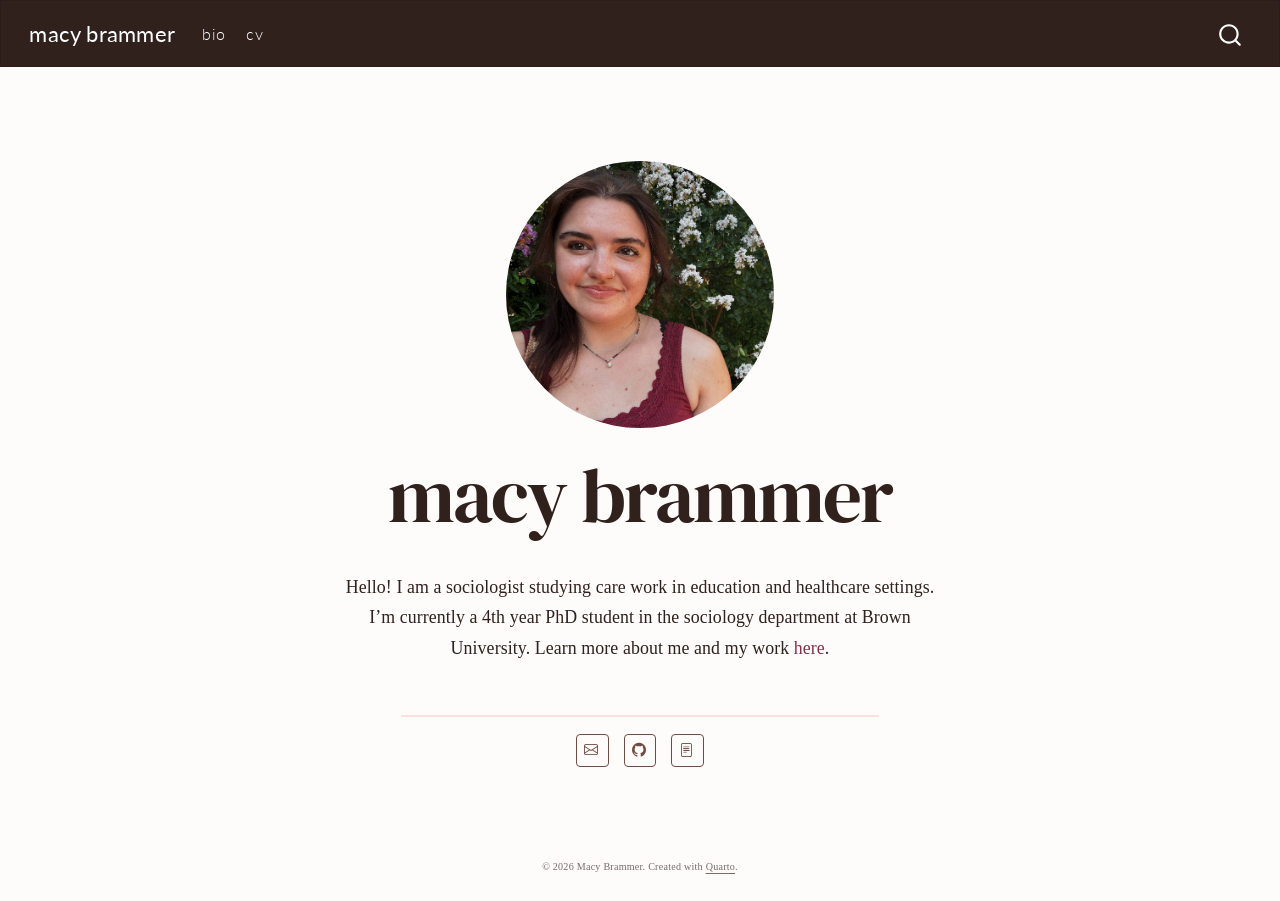
<file: index.html>
<!DOCTYPE html>
<html xmlns="http://www.w3.org/1999/xhtml" lang="en" xml:lang="en"><head>

<meta charset="utf-8">
<meta name="generator" content="quarto-1.10.18">

<meta name="viewport" content="width=device-width, initial-scale=1.0, user-scalable=yes">


<title>macy brammer</title>
<style>
/* Default styles provided by pandoc.
** See https://pandoc.org/MANUAL.html#variables-for-html for config info.
*/
span.smallcaps{font-variant: small-caps;}
div.columns{display: flex; gap: 1.5em;}
div.column{flex: auto;}
@media screen {
div.columns{gap: min(4vw, 1.5em);}
div.column{overflow-x: auto;}
}
div.hanging-indent{margin-left: 1.5em; text-indent: -1.5em;}
ul.task-list{list-style: none;}
ul.task-list li input[type="checkbox"] {
  width: 0.8em;
  margin: 0 0.8em 0.2em -1em; /* quarto-specific, see https://github.com/quarto-dev/quarto-cli/issues/4556 */ 
  vertical-align: middle;
}
</style>


<script src="site_libs/quarto-nav/quarto-nav.js"></script>
<script src="site_libs/quarto-nav/headroom.min.js"></script>
<script src="site_libs/clipboard/clipboard.min.js"></script>
<script src="site_libs/quarto-search/autocomplete.umd.js"></script>
<script src="site_libs/quarto-search/fuse.min.js"></script>
<script src="site_libs/quarto-search/quarto-search.js"></script>
<meta name="quarto:offset" content="./">
<link href="./favicon.png" rel="icon" type="image/png">
<script src="site_libs/quarto-html/quarto.js" type="module"></script>
<script src="site_libs/quarto-html/tabsets/tabsets.js" type="module"></script>
<script src="site_libs/quarto-html/popper.min.js"></script>
<script src="site_libs/quarto-html/tippy.umd.min.js"></script>
<link href="site_libs/quarto-html/tippy.css" rel="stylesheet">
<link href="site_libs/quarto-html/quarto-syntax-highlighting-64a204ab8560d761af7679ceaba22944.css" rel="stylesheet" id="quarto-text-highlighting-styles">
<script src="site_libs/bootstrap/bootstrap.min.js"></script>
<link href="site_libs/bootstrap/bootstrap-icons.css" rel="stylesheet">
<link href="site_libs/bootstrap/bootstrap-67c8a70a88e616a571a71c9771761656.min.css" rel="stylesheet" append-hash="true" id="quarto-bootstrap" data-mode="light">
<script id="quarto-search-options" type="application/json">{
  "location": "navbar",
  "copy-button": false,
  "collapse-after": 3,
  "panel-placement": "end",
  "type": "overlay",
  "limit": 50,
  "keyboard-shortcut": [
    "f",
    "/",
    "s"
  ],
  "show-item-context": false,
  "language": {
    "search-no-results-text": "No results",
    "search-matching-documents-text": "matching documents",
    "search-copy-link-title": "Copy link to search",
    "search-hide-matches-text": "Hide additional matches",
    "search-more-match-text": "more match in this document",
    "search-more-matches-text": "more matches in this document",
    "search-clear-button-title": "Clear",
    "search-text-placeholder": "",
    "search-detached-cancel-button-title": "Cancel",
    "search-submit-button-title": "Submit",
    "search-label": "Search"
  }
}</script>


<link rel="stylesheet" href="styles.css">
</head>

<body class="nav-fixed fullcontent quarto-light">

<div id="quarto-search-results"></div>
  <header id="quarto-header" class="headroom fixed-top">
    <nav class="navbar navbar-expand-lg " data-bs-theme="dark">
      <div class="navbar-container container-fluid">
      <div class="navbar-brand-container mx-auto">
    <a class="navbar-brand" href="./index.html">
    <span class="navbar-title">macy brammer</span>
    </a>
  </div>
            <div id="quarto-search" class="" title="Search"></div>
          <button class="navbar-toggler" type="button" data-bs-toggle="collapse" data-bs-target="#navbarCollapse" aria-controls="navbarCollapse" role="menu" aria-expanded="false" aria-label="Toggle navigation" onclick="if (window.quartoToggleHeadroom) { window.quartoToggleHeadroom(); }">
  <span class="navbar-toggler-icon"></span>
</button>
          <div class="collapse navbar-collapse" id="navbarCollapse">
            <ul class="navbar-nav navbar-nav-scroll me-auto">
  <li class="nav-item">
    <a class="nav-link" href="./about.html"> 
<span class="menu-text">bio</span></a>
  </li>  
  <li class="nav-item">
    <a class="nav-link" href="./cv.html"> 
<span class="menu-text">cv</span></a>
  </li>  
</ul>
          </div> <!-- /navcollapse -->
            <div class="quarto-navbar-tools">
</div>
      </div> <!-- /container-fluid -->
    </nav>
</header>
<!-- content -->
<div id="quarto-content" class="quarto-container page-columns page-rows-contents page-layout-article page-navbar">
<!-- sidebar -->
<!-- margin-sidebar -->
    
<!-- main -->
<div class="quarto-about-jolla">
  <img src="profile.JPG" class="about-image
  round " style="height: 15em; width: 15em;">
 <header id="title-block-header" class="quarto-title-block default">
<div class="quarto-title">
<h1 class="title">macy brammer</h1>
</div>
<div class="quarto-title-meta">
  </div>
</header><main class="content" id="quarto-document-content">
<div class="home-intro">
<p>Hello! I am a sociologist studying care work in education and healthcare settings. I’m currently a 4th year PhD student in the sociology department at Brown University. Learn more about me and my work <a href="./about.html" class="no-underline">here</a>.</p>


</div>
</main> 
  <hr class="about-sep">
   <div class="about-links">
  <a href="mailto:macy_brammer@brown.edu" class="about-link" rel="" target="">
    <i class="bi bi-envelope"></i>
     <span class="about-link-text"></span>
  </a>
  <a href="https://github.com/macybrammer" class="about-link" rel="" target="">
    <i class="bi bi-github"></i>
     <span class="about-link-text"></span>
  </a>
  <a href="/files/brammer_cv.pdf" class="about-link" rel="" target="">
    <i class="bi bi-file-text"></i>
     <span class="about-link-text"></span>
  </a>
</div>
</div>
 <!-- /main -->
<script id="quarto-html-after-body" type="application/javascript">
  window.document.addEventListener("DOMContentLoaded", function (event) {
    const isCodeAnnotation = (el) => {
      for (const clz of el.classList) {
        if (clz.startsWith('code-annotation-')) {                     
          return true;
        }
      }
      return false;
    }
    const onCopySuccess = function(e) {
      // button target
      const button = e.trigger;
      // don't keep focus
      button.blur();
      // flash "checked"
      button.classList.add('code-copy-button-checked');
      var currentTitle = button.getAttribute("title");
      button.setAttribute("title", "Copied!");
      let tooltip;
      if (window.bootstrap) {
        button.setAttribute("data-bs-toggle", "tooltip");
        button.setAttribute("data-bs-placement", "left");
        button.setAttribute("data-bs-title", "Copied!");
        tooltip = new bootstrap.Tooltip(button, 
          { trigger: "manual", 
            customClass: "code-copy-button-tooltip",
            offset: [0, -8]});
        tooltip.show();    
      }
      setTimeout(function() {
        if (tooltip) {
          tooltip.hide();
          button.removeAttribute("data-bs-title");
          button.removeAttribute("data-bs-toggle");
          button.removeAttribute("data-bs-placement");
        }
        button.setAttribute("title", currentTitle);
        button.classList.remove('code-copy-button-checked');
      }, 1000);
      // clear code selection
      e.clearSelection();
    }
    const getTextToCopy = function(trigger) {
      const outerScaffold = trigger.parentElement.cloneNode(true);
      const codeEl = outerScaffold.querySelector('code');
      for (const childEl of codeEl.children) {
        if (isCodeAnnotation(childEl)) {
          childEl.remove();
        }
      }
      return codeEl.innerText;
    }
    const clipboard = new window.ClipboardJS('.code-copy-button:not([data-in-quarto-modal])', {
      text: getTextToCopy
    });
    clipboard.on('success', onCopySuccess);
    if (window.document.getElementById('quarto-embedded-source-code-modal')) {
      const clipboardModal = new window.ClipboardJS('.code-copy-button[data-in-quarto-modal]', {
        text: getTextToCopy,
        container: window.document.getElementById('quarto-embedded-source-code-modal')
      });
      clipboardModal.on('success', onCopySuccess);
    }
      var localhostRegex = new RegExp(/^(?:http|https):\/\/localhost\:?[0-9]*\//);
      var mailtoRegex = new RegExp(/^mailto:/);
        var filterRegex = new RegExp("https:\/\/macybrammer\.github\.io\/");
      var isInternal = (href) => {
          return filterRegex.test(href) || localhostRegex.test(href) || mailtoRegex.test(href);
      }
      // Inspect non-navigation links and adorn them if external
     var links = window.document.querySelectorAll('a[href]:not(.nav-link):not(.navbar-brand):not(.toc-action):not(.sidebar-link):not(.sidebar-item-toggle):not(.pagination-link):not(.no-external):not([aria-hidden]):not(.dropdown-item):not(.quarto-navigation-tool):not(.about-link)');
      for (var i=0; i<links.length; i++) {
        const link = links[i];
        if (!isInternal(link.href)) {
          // undo the damage that might have been done by quarto-nav.js in the case of
          // links that we want to consider external
          if (link.dataset.originalHref !== undefined) {
            link.href = link.dataset.originalHref;
          }
        }
      }
    function tippyHover(el, contentFn, onTriggerFn, onUntriggerFn) {
      const config = {
        allowHTML: true,
        maxWidth: 500,
        delay: 100,
        arrow: false,
        appendTo: function(el) {
            return el.parentElement;
        },
        interactive: true,
        interactiveBorder: 10,
        theme: 'quarto',
        placement: 'bottom-start',
      };
      if (contentFn) {
        config.content = contentFn;
      }
      if (onTriggerFn) {
        config.onTrigger = onTriggerFn;
      }
      if (onUntriggerFn) {
        config.onUntrigger = onUntriggerFn;
      }
      window.tippy(el, config); 
    }
    const noterefs = window.document.querySelectorAll('a[role="doc-noteref"]');
    for (var i=0; i<noterefs.length; i++) {
      const ref = noterefs[i];
      tippyHover(ref, function() {
        // use id or data attribute instead here
        let href = ref.getAttribute('data-footnote-href') || ref.getAttribute('href');
        try { href = new URL(href).hash; } catch {}
        const id = href.replace(/^#\/?/, "");
        const note = window.document.getElementById(id);
        if (note) {
          return note.innerHTML;
        } else {
          return "";
        }
      });
    }
    const xrefs = window.document.querySelectorAll('a.quarto-xref');
    const processXRef = (id, note) => {
      // Strip column container classes
      const stripColumnClz = (el) => {
        el.classList.remove("page-full", "page-columns");
        if (el.children) {
          for (const child of el.children) {
            stripColumnClz(child);
          }
        }
      }
      stripColumnClz(note)
      if (id === null || id.startsWith('sec-')) {
        // Special case sections, only their first couple elements
        const container = document.createElement("div");
        if (note.children && note.children.length > 2) {
          container.appendChild(note.children[0].cloneNode(true));
          for (let i = 1; i < note.children.length; i++) {
            const child = note.children[i];
            if (child.tagName === "P" && child.innerText === "") {
              continue;
            } else {
              container.appendChild(child.cloneNode(true));
              break;
            }
          }
          if (window.Quarto?.typesetMath) {
            window.Quarto.typesetMath(container);
          }
          return container.innerHTML
        } else {
          if (window.Quarto?.typesetMath) {
            window.Quarto.typesetMath(note);
          }
          return note.innerHTML;
        }
      } else {
        // Remove any anchor links if they are present
        const anchorLink = note.querySelector('a.anchorjs-link');
        if (anchorLink) {
          anchorLink.remove();
        }
        if (window.Quarto?.typesetMath) {
          window.Quarto.typesetMath(note);
        }
        if (note.classList.contains("callout")) {
          return note.outerHTML;
        } else {
          return note.innerHTML;
        }
      }
    }
    for (var i=0; i<xrefs.length; i++) {
      const xref = xrefs[i];
      tippyHover(xref, undefined, function(instance) {
        instance.disable();
        let url = xref.getAttribute('href');
        let hash = undefined; 
        if (url.startsWith('#')) {
          hash = url;
        } else {
          try { hash = new URL(url).hash; } catch {}
        }
        if (hash) {
          const id = hash.replace(/^#\/?/, "");
          const note = window.document.getElementById(id);
          if (note !== null) {
            try {
              const html = processXRef(id, note.cloneNode(true));
              instance.setContent(html);
            } finally {
              instance.enable();
              instance.show();
            }
          } else {
            // See if we can fetch this
            fetch(url.split('#')[0])
            .then(res => res.text())
            .then(html => {
              const parser = new DOMParser();
              const htmlDoc = parser.parseFromString(html, "text/html");
              const note = htmlDoc.getElementById(id);
              if (note !== null) {
                const html = processXRef(id, note);
                instance.setContent(html);
              } 
            }).finally(() => {
              instance.enable();
              instance.show();
            });
          }
        } else {
          // See if we can fetch a full url (with no hash to target)
          // This is a special case and we should probably do some content thinning / targeting
          fetch(url)
          .then(res => res.text())
          .then(html => {
            const parser = new DOMParser();
            const htmlDoc = parser.parseFromString(html, "text/html");
            const note = htmlDoc.querySelector('main.content');
            if (note !== null) {
              // This should only happen for chapter cross references
              // (since there is no id in the URL)
              // remove the first header
              if (note.children.length > 0 && note.children[0].tagName === "HEADER") {
                note.children[0].remove();
              }
              const html = processXRef(null, note);
              instance.setContent(html);
            } 
          }).finally(() => {
            instance.enable();
            instance.show();
          });
        }
      }, function(instance) {
      });
    }
        let selectedAnnoteEl;
        const selectorForAnnotation = ( cell, annotation) => {
          let cellAttr = 'data-code-cell="' + cell + '"';
          let lineAttr = 'data-code-annotation="' +  annotation + '"';
          const selector = 'span[' + cellAttr + '][' + lineAttr + ']';
          return selector;
        }
        const selectCodeLines = (annoteEl) => {
          const doc = window.document;
          const targetCell = annoteEl.getAttribute("data-target-cell");
          const targetAnnotation = annoteEl.getAttribute("data-target-annotation");
          const annoteSpan = window.document.querySelector(selectorForAnnotation(targetCell, targetAnnotation));
          const lines = annoteSpan.getAttribute("data-code-lines").split(",");
          const lineIds = lines.map((line) => {
            return targetCell + "-" + line;
          })
          let top = null;
          let height = null;
          let parent = null;
          if (lineIds.length > 0) {
              //compute the position of the single el (top and bottom and make a div)
              const el = window.document.getElementById(lineIds[0]);
              top = el.offsetTop;
              height = el.offsetHeight;
              parent = el.parentElement.parentElement;
            if (lineIds.length > 1) {
              const lastEl = window.document.getElementById(lineIds[lineIds.length - 1]);
              const bottom = lastEl.offsetTop + lastEl.offsetHeight;
              height = bottom - top;
            }
            if (top !== null && height !== null && parent !== null) {
              // cook up a div (if necessary) and position it 
              let div = window.document.getElementById("code-annotation-line-highlight");
              if (div === null) {
                div = window.document.createElement("div");
                div.setAttribute("id", "code-annotation-line-highlight");
                div.style.position = 'absolute';
                parent.appendChild(div);
              }
              div.style.top = top - 2 + "px";
              div.style.height = height + 4 + "px";
              div.style.left = 0;
              let gutterDiv = window.document.getElementById("code-annotation-line-highlight-gutter");
              if (gutterDiv === null) {
                gutterDiv = window.document.createElement("div");
                gutterDiv.setAttribute("id", "code-annotation-line-highlight-gutter");
                gutterDiv.style.position = 'absolute';
                const codeCell = window.document.getElementById(targetCell);
                const gutter = codeCell.querySelector('.code-annotation-gutter');
                gutter.appendChild(gutterDiv);
              }
              gutterDiv.style.top = top - 2 + "px";
              gutterDiv.style.height = height + 4 + "px";
            }
            selectedAnnoteEl = annoteEl;
          }
        };
        const unselectCodeLines = () => {
          const elementsIds = ["code-annotation-line-highlight", "code-annotation-line-highlight-gutter"];
          elementsIds.forEach((elId) => {
            const div = window.document.getElementById(elId);
            if (div) {
              div.remove();
            }
          });
          selectedAnnoteEl = undefined;
        };
          // Handle positioning of the toggle
      window.addEventListener(
        "resize",
        throttle(() => {
          elRect = undefined;
          if (selectedAnnoteEl) {
            selectCodeLines(selectedAnnoteEl);
          }
        }, 10)
      );
      function throttle(fn, ms) {
      let throttle = false;
      let timer;
        return (...args) => {
          if(!throttle) { // first call gets through
              fn.apply(this, args);
              throttle = true;
          } else { // all the others get throttled
              if(timer) clearTimeout(timer); // cancel #2
              timer = setTimeout(() => {
                fn.apply(this, args);
                timer = throttle = false;
              }, ms);
          }
        };
      }
        // Attach click handler to the DT
        const annoteDls = window.document.querySelectorAll('dt[data-target-cell]');
        for (const annoteDlNode of annoteDls) {
          annoteDlNode.addEventListener('click', (event) => {
            const clickedEl = event.target;
            if (clickedEl !== selectedAnnoteEl) {
              unselectCodeLines();
              const activeEl = window.document.querySelector('dt[data-target-cell].code-annotation-active');
              if (activeEl) {
                activeEl.classList.remove('code-annotation-active');
              }
              selectCodeLines(clickedEl);
              clickedEl.classList.add('code-annotation-active');
            } else {
              // Unselect the line
              unselectCodeLines();
              clickedEl.classList.remove('code-annotation-active');
            }
          });
        }
    const findCites = (el) => {
      const parentEl = el.parentElement;
      if (parentEl) {
        const cites = parentEl.dataset.cites;
        if (cites) {
          return {
            el,
            cites: cites.split(' ')
          };
        } else {
          return findCites(el.parentElement)
        }
      } else {
        return undefined;
      }
    };
    var bibliorefs = window.document.querySelectorAll('a[role="doc-biblioref"]');
    for (var i=0; i<bibliorefs.length; i++) {
      const ref = bibliorefs[i];
      const citeInfo = findCites(ref);
      if (citeInfo) {
        tippyHover(citeInfo.el, function() {
          var popup = window.document.createElement('div');
          citeInfo.cites.forEach(function(cite) {
            var citeDiv = window.document.createElement('div');
            citeDiv.classList.add('hanging-indent');
            citeDiv.classList.add('csl-entry');
            var biblioDiv = window.document.getElementById('ref-' + cite);
            if (biblioDiv) {
              citeDiv.innerHTML = biblioDiv.innerHTML;
            }
            popup.appendChild(citeDiv);
          });
          return popup.innerHTML;
        });
      }
    }
  });
  </script>
</div> <!-- /content -->
<footer class="footer">
  <div class="nav-footer">
    <div class="nav-footer-left">
      &nbsp;
    </div>   
    <div class="nav-footer-center">
<p>© 2026 Macy Brammer. Created with <a href="https://quarto.org/">Quarto</a>.</p>
</div>
    <div class="nav-footer-right">
      &nbsp;
    </div>
  </div>
</footer>




</body></html>
</file>
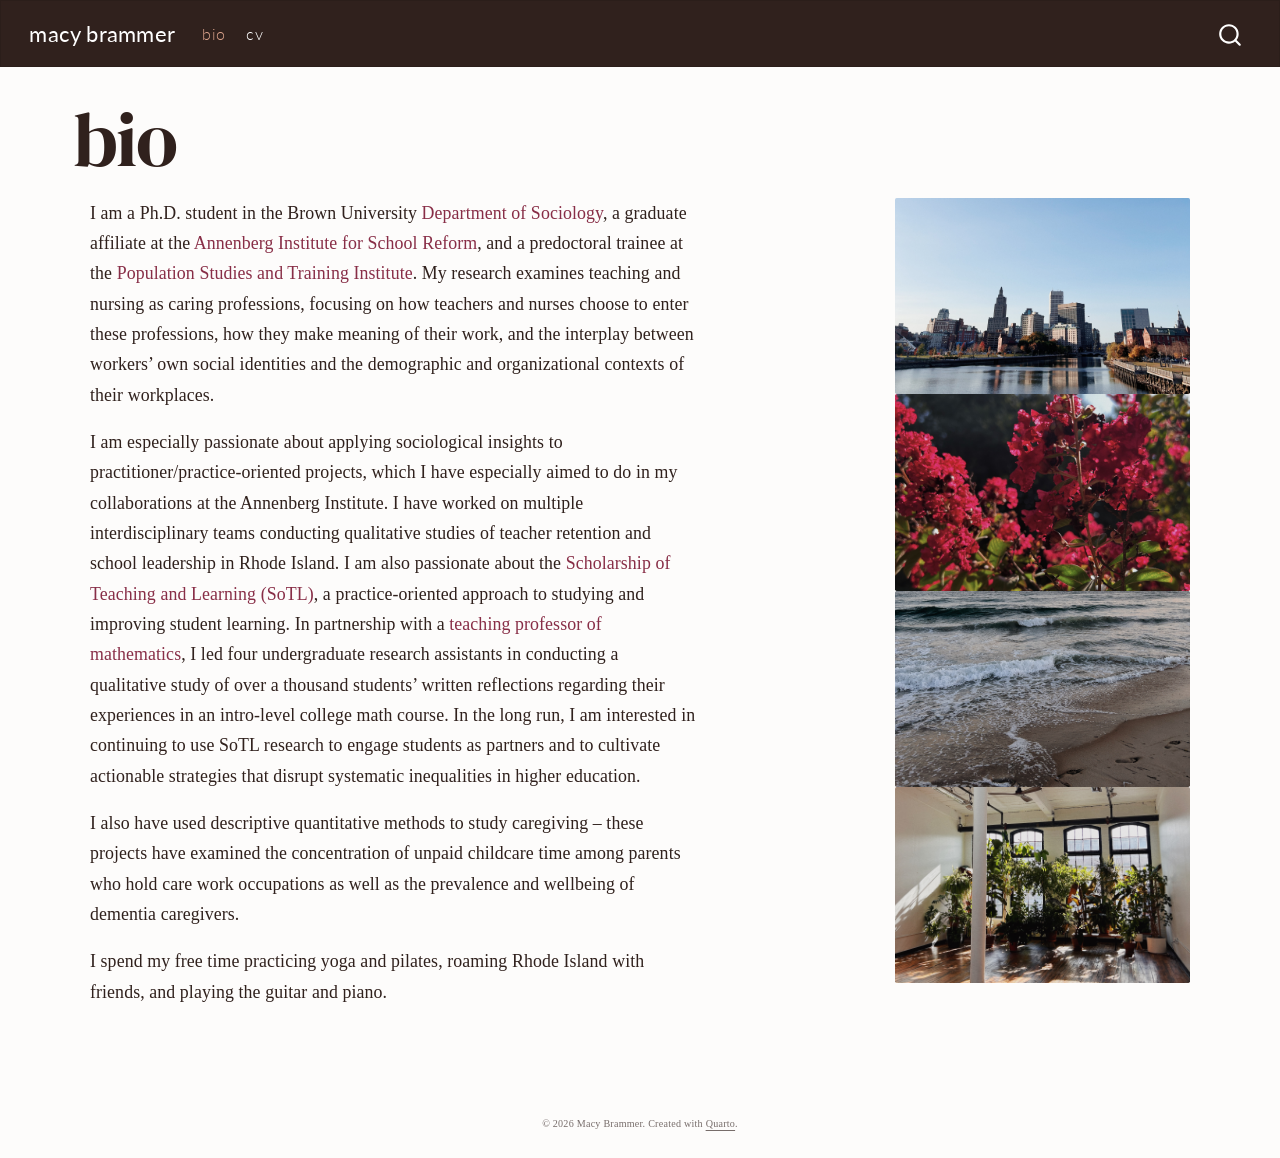
<file: about.html>
<!DOCTYPE html>
<html xmlns="http://www.w3.org/1999/xhtml" lang="en" xml:lang="en"><head>

<meta charset="utf-8">
<meta name="generator" content="quarto-1.10.18">

<meta name="viewport" content="width=device-width, initial-scale=1.0, user-scalable=yes">


<title>bio – macy brammer</title>
<style>
/* Default styles provided by pandoc.
** See https://pandoc.org/MANUAL.html#variables-for-html for config info.
*/
span.smallcaps{font-variant: small-caps;}
div.columns{display: flex; gap: 1.5em;}
div.column{flex: auto;}
@media screen {
div.columns{gap: min(4vw, 1.5em);}
div.column{overflow-x: auto;}
}
div.hanging-indent{margin-left: 1.5em; text-indent: -1.5em;}
ul.task-list{list-style: none;}
ul.task-list li input[type="checkbox"] {
  width: 0.8em;
  margin: 0 0.8em 0.2em -1em; /* quarto-specific, see https://github.com/quarto-dev/quarto-cli/issues/4556 */ 
  vertical-align: middle;
}
</style>


<script src="site_libs/quarto-nav/quarto-nav.js"></script>
<script src="site_libs/quarto-nav/headroom.min.js"></script>
<script src="site_libs/clipboard/clipboard.min.js"></script>
<script src="site_libs/quarto-search/autocomplete.umd.js"></script>
<script src="site_libs/quarto-search/fuse.min.js"></script>
<script src="site_libs/quarto-search/quarto-search.js"></script>
<meta name="quarto:offset" content="./">
<link href="./favicon.png" rel="icon" type="image/png">
<script src="site_libs/quarto-html/quarto.js" type="module"></script>
<script src="site_libs/quarto-html/tabsets/tabsets.js" type="module"></script>
<script src="site_libs/quarto-html/popper.min.js"></script>
<script src="site_libs/quarto-html/tippy.umd.min.js"></script>
<script src="site_libs/quarto-html/anchor.min.js"></script>
<link href="site_libs/quarto-html/tippy.css" rel="stylesheet">
<link href="site_libs/quarto-html/quarto-syntax-highlighting-64a204ab8560d761af7679ceaba22944.css" rel="stylesheet" id="quarto-text-highlighting-styles">
<script src="site_libs/bootstrap/bootstrap.min.js"></script>
<link href="site_libs/bootstrap/bootstrap-icons.css" rel="stylesheet">
<link href="site_libs/bootstrap/bootstrap-67c8a70a88e616a571a71c9771761656.min.css" rel="stylesheet" append-hash="true" id="quarto-bootstrap" data-mode="light">
<script id="quarto-search-options" type="application/json">{
  "location": "navbar",
  "copy-button": false,
  "collapse-after": 3,
  "panel-placement": "end",
  "type": "overlay",
  "limit": 50,
  "keyboard-shortcut": [
    "f",
    "/",
    "s"
  ],
  "show-item-context": false,
  "language": {
    "search-no-results-text": "No results",
    "search-matching-documents-text": "matching documents",
    "search-copy-link-title": "Copy link to search",
    "search-hide-matches-text": "Hide additional matches",
    "search-more-match-text": "more match in this document",
    "search-more-matches-text": "more matches in this document",
    "search-clear-button-title": "Clear",
    "search-text-placeholder": "",
    "search-detached-cancel-button-title": "Cancel",
    "search-submit-button-title": "Submit",
    "search-label": "Search"
  }
}</script>


<link rel="stylesheet" href="styles.css">
</head>

<body class="nav-fixed quarto-light">

<div id="quarto-search-results"></div>
  <header id="quarto-header" class="headroom fixed-top">
    <nav class="navbar navbar-expand-lg " data-bs-theme="dark">
      <div class="navbar-container container-fluid">
      <div class="navbar-brand-container mx-auto">
    <a class="navbar-brand" href="./index.html">
    <span class="navbar-title">macy brammer</span>
    </a>
  </div>
            <div id="quarto-search" class="" title="Search"></div>
          <button class="navbar-toggler" type="button" data-bs-toggle="collapse" data-bs-target="#navbarCollapse" aria-controls="navbarCollapse" role="menu" aria-expanded="false" aria-label="Toggle navigation" onclick="if (window.quartoToggleHeadroom) { window.quartoToggleHeadroom(); }">
  <span class="navbar-toggler-icon"></span>
</button>
          <div class="collapse navbar-collapse" id="navbarCollapse">
            <ul class="navbar-nav navbar-nav-scroll me-auto">
  <li class="nav-item">
    <a class="nav-link active" href="./about.html" aria-current="page"> 
<span class="menu-text">bio</span></a>
  </li>  
  <li class="nav-item">
    <a class="nav-link" href="./cv.html"> 
<span class="menu-text">cv</span></a>
  </li>  
</ul>
          </div> <!-- /navcollapse -->
            <div class="quarto-navbar-tools">
</div>
      </div> <!-- /container-fluid -->
    </nav>
</header>
<!-- content -->
<div id="quarto-content" class="quarto-container page-columns page-rows-contents page-layout-full page-navbar">
<!-- sidebar -->
<!-- margin-sidebar -->
    <div id="quarto-margin-sidebar" class="sidebar margin-sidebar zindex-bottom">
        
    </div>
<!-- main -->
<main class="content column-page" id="quarto-document-content">

<header id="title-block-header" class="quarto-title-block default">
<div class="quarto-title">
<h1 class="title">bio</h1>
</div>



<div class="quarto-title-meta column-page">

    
  
    
  </div>
  


</header>


<div class="about-grid">
<div class="about-text">
<p>I am a Ph.D.&nbsp;student in the Brown University <a href="https://sociology.brown.edu/people/macy-brammer" class="no-underline">Department of Sociology</a>, a graduate affiliate at the <a href="https://annenberg.brown.edu/people/macy-brammer" class="no-underline">Annenberg Institute for School Reform</a>, and a predoctoral trainee at the <a href="https://pstc.brown.edu/people/macy-brammer" class="no-underline">Population Studies and Training Institute</a>. My research examines teaching and nursing as caring professions, focusing on how teachers and nurses choose to enter these professions, how they make meaning of their work, and the interplay between workers’ own social identities and the demographic and organizational contexts of their workplaces.</p>
<p>I am especially passionate about applying sociological insights to practitioner/practice-oriented projects, which I have especially aimed to do in my collaborations at the Annenberg Institute. I have worked on multiple interdisciplinary teams conducting qualitative studies of teacher retention and school leadership in Rhode Island. I am also passionate about the <a href="https://www.centerforengagedlearning.org/studying-engaged-learning/what-is-sotl/" class="no-underline">Scholarship of Teaching and Learning (SoTL)</a>, a practice-oriented approach to studying and improving student learning. In partnership with a <a href="https://sites.google.com/a/brown.edu/jordan-kostiuk/" class="no-underline">teaching professor of mathematics</a>, I led four undergraduate research assistants in conducting a qualitative study of over a thousand students’ written reflections regarding their experiences in an intro-level college math course. In the long run, I am interested in continuing to use SoTL research to engage students as partners and to cultivate actionable strategies that disrupt systematic inequalities in higher education.</p>
<p>I also have used descriptive quantitative methods to study caregiving – these projects have examined the concentration of unpaid childcare time among parents who hold care work occupations as well as the prevalence and wellbeing of dementia caregivers.</p>
<p>I spend my free time practicing yoga and pilates, roaming Rhode Island with friends, and playing the guitar and piano.</p>
</div>
<div class="about-images">
<p><img src="images/provday2.jpg" class="img-fluid"> <img src="images/redflowers.jpg" class="img-fluid"> <img src="images/ocean2.jpg" class="img-fluid"> <img src="images/yoga.jpg" class="img-fluid"></p>


</div>
</div>

</main> <!-- /main -->
<script id="quarto-html-after-body" type="application/javascript">
  window.document.addEventListener("DOMContentLoaded", function (event) {
    const icon = "";
    const anchorJS = new window.AnchorJS();
    anchorJS.options = {
      placement: 'right',
      icon: icon
    };
    anchorJS.add('.anchored');
    const isCodeAnnotation = (el) => {
      for (const clz of el.classList) {
        if (clz.startsWith('code-annotation-')) {                     
          return true;
        }
      }
      return false;
    }
    const onCopySuccess = function(e) {
      // button target
      const button = e.trigger;
      // don't keep focus
      button.blur();
      // flash "checked"
      button.classList.add('code-copy-button-checked');
      var currentTitle = button.getAttribute("title");
      button.setAttribute("title", "Copied!");
      let tooltip;
      if (window.bootstrap) {
        button.setAttribute("data-bs-toggle", "tooltip");
        button.setAttribute("data-bs-placement", "left");
        button.setAttribute("data-bs-title", "Copied!");
        tooltip = new bootstrap.Tooltip(button, 
          { trigger: "manual", 
            customClass: "code-copy-button-tooltip",
            offset: [0, -8]});
        tooltip.show();    
      }
      setTimeout(function() {
        if (tooltip) {
          tooltip.hide();
          button.removeAttribute("data-bs-title");
          button.removeAttribute("data-bs-toggle");
          button.removeAttribute("data-bs-placement");
        }
        button.setAttribute("title", currentTitle);
        button.classList.remove('code-copy-button-checked');
      }, 1000);
      // clear code selection
      e.clearSelection();
    }
    const getTextToCopy = function(trigger) {
      const outerScaffold = trigger.parentElement.cloneNode(true);
      const codeEl = outerScaffold.querySelector('code');
      for (const childEl of codeEl.children) {
        if (isCodeAnnotation(childEl)) {
          childEl.remove();
        }
      }
      return codeEl.innerText;
    }
    const clipboard = new window.ClipboardJS('.code-copy-button:not([data-in-quarto-modal])', {
      text: getTextToCopy
    });
    clipboard.on('success', onCopySuccess);
    if (window.document.getElementById('quarto-embedded-source-code-modal')) {
      const clipboardModal = new window.ClipboardJS('.code-copy-button[data-in-quarto-modal]', {
        text: getTextToCopy,
        container: window.document.getElementById('quarto-embedded-source-code-modal')
      });
      clipboardModal.on('success', onCopySuccess);
    }
      var localhostRegex = new RegExp(/^(?:http|https):\/\/localhost\:?[0-9]*\//);
      var mailtoRegex = new RegExp(/^mailto:/);
        var filterRegex = new RegExp("https:\/\/macybrammer\.github\.io\/");
      var isInternal = (href) => {
          return filterRegex.test(href) || localhostRegex.test(href) || mailtoRegex.test(href);
      }
      // Inspect non-navigation links and adorn them if external
     var links = window.document.querySelectorAll('a[href]:not(.nav-link):not(.navbar-brand):not(.toc-action):not(.sidebar-link):not(.sidebar-item-toggle):not(.pagination-link):not(.no-external):not([aria-hidden]):not(.dropdown-item):not(.quarto-navigation-tool):not(.about-link)');
      for (var i=0; i<links.length; i++) {
        const link = links[i];
        if (!isInternal(link.href)) {
          // undo the damage that might have been done by quarto-nav.js in the case of
          // links that we want to consider external
          if (link.dataset.originalHref !== undefined) {
            link.href = link.dataset.originalHref;
          }
        }
      }
    function tippyHover(el, contentFn, onTriggerFn, onUntriggerFn) {
      const config = {
        allowHTML: true,
        maxWidth: 500,
        delay: 100,
        arrow: false,
        appendTo: function(el) {
            return el.parentElement;
        },
        interactive: true,
        interactiveBorder: 10,
        theme: 'quarto',
        placement: 'bottom-start',
      };
      if (contentFn) {
        config.content = contentFn;
      }
      if (onTriggerFn) {
        config.onTrigger = onTriggerFn;
      }
      if (onUntriggerFn) {
        config.onUntrigger = onUntriggerFn;
      }
      window.tippy(el, config); 
    }
    const noterefs = window.document.querySelectorAll('a[role="doc-noteref"]');
    for (var i=0; i<noterefs.length; i++) {
      const ref = noterefs[i];
      tippyHover(ref, function() {
        // use id or data attribute instead here
        let href = ref.getAttribute('data-footnote-href') || ref.getAttribute('href');
        try { href = new URL(href).hash; } catch {}
        const id = href.replace(/^#\/?/, "");
        const note = window.document.getElementById(id);
        if (note) {
          return note.innerHTML;
        } else {
          return "";
        }
      });
    }
    const xrefs = window.document.querySelectorAll('a.quarto-xref');
    const processXRef = (id, note) => {
      // Strip column container classes
      const stripColumnClz = (el) => {
        el.classList.remove("page-full", "page-columns");
        if (el.children) {
          for (const child of el.children) {
            stripColumnClz(child);
          }
        }
      }
      stripColumnClz(note)
      if (id === null || id.startsWith('sec-')) {
        // Special case sections, only their first couple elements
        const container = document.createElement("div");
        if (note.children && note.children.length > 2) {
          container.appendChild(note.children[0].cloneNode(true));
          for (let i = 1; i < note.children.length; i++) {
            const child = note.children[i];
            if (child.tagName === "P" && child.innerText === "") {
              continue;
            } else {
              container.appendChild(child.cloneNode(true));
              break;
            }
          }
          if (window.Quarto?.typesetMath) {
            window.Quarto.typesetMath(container);
          }
          return container.innerHTML
        } else {
          if (window.Quarto?.typesetMath) {
            window.Quarto.typesetMath(note);
          }
          return note.innerHTML;
        }
      } else {
        // Remove any anchor links if they are present
        const anchorLink = note.querySelector('a.anchorjs-link');
        if (anchorLink) {
          anchorLink.remove();
        }
        if (window.Quarto?.typesetMath) {
          window.Quarto.typesetMath(note);
        }
        if (note.classList.contains("callout")) {
          return note.outerHTML;
        } else {
          return note.innerHTML;
        }
      }
    }
    for (var i=0; i<xrefs.length; i++) {
      const xref = xrefs[i];
      tippyHover(xref, undefined, function(instance) {
        instance.disable();
        let url = xref.getAttribute('href');
        let hash = undefined; 
        if (url.startsWith('#')) {
          hash = url;
        } else {
          try { hash = new URL(url).hash; } catch {}
        }
        if (hash) {
          const id = hash.replace(/^#\/?/, "");
          const note = window.document.getElementById(id);
          if (note !== null) {
            try {
              const html = processXRef(id, note.cloneNode(true));
              instance.setContent(html);
            } finally {
              instance.enable();
              instance.show();
            }
          } else {
            // See if we can fetch this
            fetch(url.split('#')[0])
            .then(res => res.text())
            .then(html => {
              const parser = new DOMParser();
              const htmlDoc = parser.parseFromString(html, "text/html");
              const note = htmlDoc.getElementById(id);
              if (note !== null) {
                const html = processXRef(id, note);
                instance.setContent(html);
              } 
            }).finally(() => {
              instance.enable();
              instance.show();
            });
          }
        } else {
          // See if we can fetch a full url (with no hash to target)
          // This is a special case and we should probably do some content thinning / targeting
          fetch(url)
          .then(res => res.text())
          .then(html => {
            const parser = new DOMParser();
            const htmlDoc = parser.parseFromString(html, "text/html");
            const note = htmlDoc.querySelector('main.content');
            if (note !== null) {
              // This should only happen for chapter cross references
              // (since there is no id in the URL)
              // remove the first header
              if (note.children.length > 0 && note.children[0].tagName === "HEADER") {
                note.children[0].remove();
              }
              const html = processXRef(null, note);
              instance.setContent(html);
            } 
          }).finally(() => {
            instance.enable();
            instance.show();
          });
        }
      }, function(instance) {
      });
    }
        let selectedAnnoteEl;
        const selectorForAnnotation = ( cell, annotation) => {
          let cellAttr = 'data-code-cell="' + cell + '"';
          let lineAttr = 'data-code-annotation="' +  annotation + '"';
          const selector = 'span[' + cellAttr + '][' + lineAttr + ']';
          return selector;
        }
        const selectCodeLines = (annoteEl) => {
          const doc = window.document;
          const targetCell = annoteEl.getAttribute("data-target-cell");
          const targetAnnotation = annoteEl.getAttribute("data-target-annotation");
          const annoteSpan = window.document.querySelector(selectorForAnnotation(targetCell, targetAnnotation));
          const lines = annoteSpan.getAttribute("data-code-lines").split(",");
          const lineIds = lines.map((line) => {
            return targetCell + "-" + line;
          })
          let top = null;
          let height = null;
          let parent = null;
          if (lineIds.length > 0) {
              //compute the position of the single el (top and bottom and make a div)
              const el = window.document.getElementById(lineIds[0]);
              top = el.offsetTop;
              height = el.offsetHeight;
              parent = el.parentElement.parentElement;
            if (lineIds.length > 1) {
              const lastEl = window.document.getElementById(lineIds[lineIds.length - 1]);
              const bottom = lastEl.offsetTop + lastEl.offsetHeight;
              height = bottom - top;
            }
            if (top !== null && height !== null && parent !== null) {
              // cook up a div (if necessary) and position it 
              let div = window.document.getElementById("code-annotation-line-highlight");
              if (div === null) {
                div = window.document.createElement("div");
                div.setAttribute("id", "code-annotation-line-highlight");
                div.style.position = 'absolute';
                parent.appendChild(div);
              }
              div.style.top = top - 2 + "px";
              div.style.height = height + 4 + "px";
              div.style.left = 0;
              let gutterDiv = window.document.getElementById("code-annotation-line-highlight-gutter");
              if (gutterDiv === null) {
                gutterDiv = window.document.createElement("div");
                gutterDiv.setAttribute("id", "code-annotation-line-highlight-gutter");
                gutterDiv.style.position = 'absolute';
                const codeCell = window.document.getElementById(targetCell);
                const gutter = codeCell.querySelector('.code-annotation-gutter');
                gutter.appendChild(gutterDiv);
              }
              gutterDiv.style.top = top - 2 + "px";
              gutterDiv.style.height = height + 4 + "px";
            }
            selectedAnnoteEl = annoteEl;
          }
        };
        const unselectCodeLines = () => {
          const elementsIds = ["code-annotation-line-highlight", "code-annotation-line-highlight-gutter"];
          elementsIds.forEach((elId) => {
            const div = window.document.getElementById(elId);
            if (div) {
              div.remove();
            }
          });
          selectedAnnoteEl = undefined;
        };
          // Handle positioning of the toggle
      window.addEventListener(
        "resize",
        throttle(() => {
          elRect = undefined;
          if (selectedAnnoteEl) {
            selectCodeLines(selectedAnnoteEl);
          }
        }, 10)
      );
      function throttle(fn, ms) {
      let throttle = false;
      let timer;
        return (...args) => {
          if(!throttle) { // first call gets through
              fn.apply(this, args);
              throttle = true;
          } else { // all the others get throttled
              if(timer) clearTimeout(timer); // cancel #2
              timer = setTimeout(() => {
                fn.apply(this, args);
                timer = throttle = false;
              }, ms);
          }
        };
      }
        // Attach click handler to the DT
        const annoteDls = window.document.querySelectorAll('dt[data-target-cell]');
        for (const annoteDlNode of annoteDls) {
          annoteDlNode.addEventListener('click', (event) => {
            const clickedEl = event.target;
            if (clickedEl !== selectedAnnoteEl) {
              unselectCodeLines();
              const activeEl = window.document.querySelector('dt[data-target-cell].code-annotation-active');
              if (activeEl) {
                activeEl.classList.remove('code-annotation-active');
              }
              selectCodeLines(clickedEl);
              clickedEl.classList.add('code-annotation-active');
            } else {
              // Unselect the line
              unselectCodeLines();
              clickedEl.classList.remove('code-annotation-active');
            }
          });
        }
    const findCites = (el) => {
      const parentEl = el.parentElement;
      if (parentEl) {
        const cites = parentEl.dataset.cites;
        if (cites) {
          return {
            el,
            cites: cites.split(' ')
          };
        } else {
          return findCites(el.parentElement)
        }
      } else {
        return undefined;
      }
    };
    var bibliorefs = window.document.querySelectorAll('a[role="doc-biblioref"]');
    for (var i=0; i<bibliorefs.length; i++) {
      const ref = bibliorefs[i];
      const citeInfo = findCites(ref);
      if (citeInfo) {
        tippyHover(citeInfo.el, function() {
          var popup = window.document.createElement('div');
          citeInfo.cites.forEach(function(cite) {
            var citeDiv = window.document.createElement('div');
            citeDiv.classList.add('hanging-indent');
            citeDiv.classList.add('csl-entry');
            var biblioDiv = window.document.getElementById('ref-' + cite);
            if (biblioDiv) {
              citeDiv.innerHTML = biblioDiv.innerHTML;
            }
            popup.appendChild(citeDiv);
          });
          return popup.innerHTML;
        });
      }
    }
  });
  </script>
</div> <!-- /content -->
<footer class="footer">
  <div class="nav-footer">
    <div class="nav-footer-left">
      &nbsp;
    </div>   
    <div class="nav-footer-center">
<p>© 2026 Macy Brammer. Created with <a href="https://quarto.org/">Quarto</a>.</p>
</div>
    <div class="nav-footer-right">
      &nbsp;
    </div>
  </div>
</footer>




</body></html>
</file>
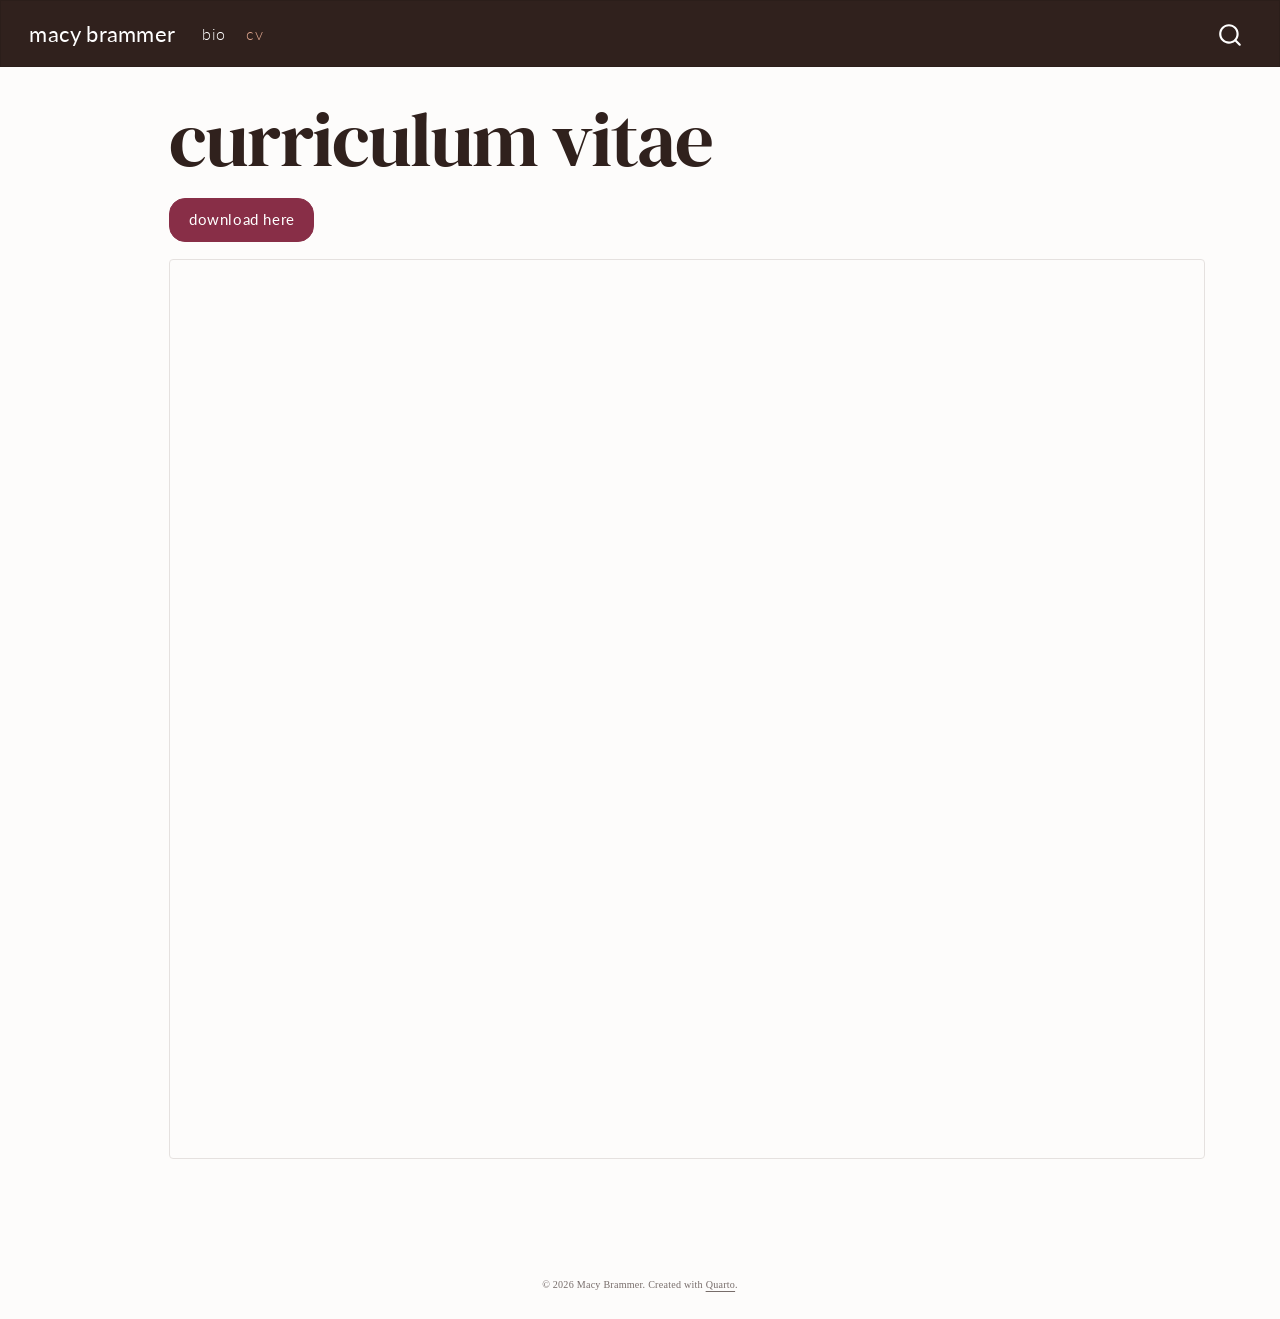
<file: cv.html>
<!DOCTYPE html>
<html xmlns="http://www.w3.org/1999/xhtml" lang="en" xml:lang="en"><head>

<meta charset="utf-8">
<meta name="generator" content="quarto-1.10.18">

<meta name="viewport" content="width=device-width, initial-scale=1.0, user-scalable=yes">


<title>curriculum vitae – macy brammer</title>
<style>
/* Default styles provided by pandoc.
** See https://pandoc.org/MANUAL.html#variables-for-html for config info.
*/
span.smallcaps{font-variant: small-caps;}
div.columns{display: flex; gap: 1.5em;}
div.column{flex: auto;}
@media screen {
div.columns{gap: min(4vw, 1.5em);}
div.column{overflow-x: auto;}
}
div.hanging-indent{margin-left: 1.5em; text-indent: -1.5em;}
ul.task-list{list-style: none;}
ul.task-list li input[type="checkbox"] {
  width: 0.8em;
  margin: 0 0.8em 0.2em -1em; /* quarto-specific, see https://github.com/quarto-dev/quarto-cli/issues/4556 */ 
  vertical-align: middle;
}
</style>


<script src="site_libs/quarto-nav/quarto-nav.js"></script>
<script src="site_libs/quarto-nav/headroom.min.js"></script>
<script src="site_libs/clipboard/clipboard.min.js"></script>
<script src="site_libs/quarto-search/autocomplete.umd.js"></script>
<script src="site_libs/quarto-search/fuse.min.js"></script>
<script src="site_libs/quarto-search/quarto-search.js"></script>
<meta name="quarto:offset" content="./">
<link href="./favicon.png" rel="icon" type="image/png">
<script src="site_libs/quarto-html/quarto.js" type="module"></script>
<script src="site_libs/quarto-html/tabsets/tabsets.js" type="module"></script>
<script src="site_libs/quarto-html/popper.min.js"></script>
<script src="site_libs/quarto-html/tippy.umd.min.js"></script>
<script src="site_libs/quarto-html/anchor.min.js"></script>
<link href="site_libs/quarto-html/tippy.css" rel="stylesheet">
<link href="site_libs/quarto-html/quarto-syntax-highlighting-64a204ab8560d761af7679ceaba22944.css" rel="stylesheet" id="quarto-text-highlighting-styles">
<script src="site_libs/bootstrap/bootstrap.min.js"></script>
<link href="site_libs/bootstrap/bootstrap-icons.css" rel="stylesheet">
<link href="site_libs/bootstrap/bootstrap-67c8a70a88e616a571a71c9771761656.min.css" rel="stylesheet" append-hash="true" id="quarto-bootstrap" data-mode="light">
<script id="quarto-search-options" type="application/json">{
  "location": "navbar",
  "copy-button": false,
  "collapse-after": 3,
  "panel-placement": "end",
  "type": "overlay",
  "limit": 50,
  "keyboard-shortcut": [
    "f",
    "/",
    "s"
  ],
  "show-item-context": false,
  "language": {
    "search-no-results-text": "No results",
    "search-matching-documents-text": "matching documents",
    "search-copy-link-title": "Copy link to search",
    "search-hide-matches-text": "Hide additional matches",
    "search-more-match-text": "more match in this document",
    "search-more-matches-text": "more matches in this document",
    "search-clear-button-title": "Clear",
    "search-text-placeholder": "",
    "search-detached-cancel-button-title": "Cancel",
    "search-submit-button-title": "Submit",
    "search-label": "Search"
  }
}</script>


<link rel="stylesheet" href="styles.css">
</head>

<body class="nav-fixed quarto-light">

<div id="quarto-search-results"></div>
  <header id="quarto-header" class="headroom fixed-top">
    <nav class="navbar navbar-expand-lg " data-bs-theme="dark">
      <div class="navbar-container container-fluid">
      <div class="navbar-brand-container mx-auto">
    <a class="navbar-brand" href="./index.html">
    <span class="navbar-title">macy brammer</span>
    </a>
  </div>
            <div id="quarto-search" class="" title="Search"></div>
          <button class="navbar-toggler" type="button" data-bs-toggle="collapse" data-bs-target="#navbarCollapse" aria-controls="navbarCollapse" role="menu" aria-expanded="false" aria-label="Toggle navigation" onclick="if (window.quartoToggleHeadroom) { window.quartoToggleHeadroom(); }">
  <span class="navbar-toggler-icon"></span>
</button>
          <div class="collapse navbar-collapse" id="navbarCollapse">
            <ul class="navbar-nav navbar-nav-scroll me-auto">
  <li class="nav-item">
    <a class="nav-link" href="./about.html"> 
<span class="menu-text">bio</span></a>
  </li>  
  <li class="nav-item">
    <a class="nav-link active" href="./cv.html" aria-current="page"> 
<span class="menu-text">cv</span></a>
  </li>  
</ul>
          </div> <!-- /navcollapse -->
            <div class="quarto-navbar-tools">
</div>
      </div> <!-- /container-fluid -->
    </nav>
</header>
<!-- content -->
<div id="quarto-content" class="quarto-container page-columns page-rows-contents page-layout-article page-navbar">
<!-- sidebar -->
<!-- margin-sidebar -->
    <div id="quarto-margin-sidebar" class="sidebar margin-sidebar zindex-bottom">
        
    </div>
<!-- main -->
<main class="content" id="quarto-document-content">

<header id="title-block-header" class="quarto-title-block default">
<div class="quarto-title">
<h1 class="title">curriculum vitae</h1>
</div>



<div class="quarto-title-meta">

    
  
    
  </div>
  


</header>


<p><a href="files/brammer_cv.pdf" class="btn btn-primary">download here</a></p>
<iframe src="files/brammer_cv.pdf" width="130%" height="900px" title="Macy Brammer Curriculum Vitae" style="border: 1px solid #e5e1df; border-radius: 4px;">
</iframe>



</main> <!-- /main -->
<script id="quarto-html-after-body" type="application/javascript">
  window.document.addEventListener("DOMContentLoaded", function (event) {
    const icon = "";
    const anchorJS = new window.AnchorJS();
    anchorJS.options = {
      placement: 'right',
      icon: icon
    };
    anchorJS.add('.anchored');
    const isCodeAnnotation = (el) => {
      for (const clz of el.classList) {
        if (clz.startsWith('code-annotation-')) {                     
          return true;
        }
      }
      return false;
    }
    const onCopySuccess = function(e) {
      // button target
      const button = e.trigger;
      // don't keep focus
      button.blur();
      // flash "checked"
      button.classList.add('code-copy-button-checked');
      var currentTitle = button.getAttribute("title");
      button.setAttribute("title", "Copied!");
      let tooltip;
      if (window.bootstrap) {
        button.setAttribute("data-bs-toggle", "tooltip");
        button.setAttribute("data-bs-placement", "left");
        button.setAttribute("data-bs-title", "Copied!");
        tooltip = new bootstrap.Tooltip(button, 
          { trigger: "manual", 
            customClass: "code-copy-button-tooltip",
            offset: [0, -8]});
        tooltip.show();    
      }
      setTimeout(function() {
        if (tooltip) {
          tooltip.hide();
          button.removeAttribute("data-bs-title");
          button.removeAttribute("data-bs-toggle");
          button.removeAttribute("data-bs-placement");
        }
        button.setAttribute("title", currentTitle);
        button.classList.remove('code-copy-button-checked');
      }, 1000);
      // clear code selection
      e.clearSelection();
    }
    const getTextToCopy = function(trigger) {
      const outerScaffold = trigger.parentElement.cloneNode(true);
      const codeEl = outerScaffold.querySelector('code');
      for (const childEl of codeEl.children) {
        if (isCodeAnnotation(childEl)) {
          childEl.remove();
        }
      }
      return codeEl.innerText;
    }
    const clipboard = new window.ClipboardJS('.code-copy-button:not([data-in-quarto-modal])', {
      text: getTextToCopy
    });
    clipboard.on('success', onCopySuccess);
    if (window.document.getElementById('quarto-embedded-source-code-modal')) {
      const clipboardModal = new window.ClipboardJS('.code-copy-button[data-in-quarto-modal]', {
        text: getTextToCopy,
        container: window.document.getElementById('quarto-embedded-source-code-modal')
      });
      clipboardModal.on('success', onCopySuccess);
    }
      var localhostRegex = new RegExp(/^(?:http|https):\/\/localhost\:?[0-9]*\//);
      var mailtoRegex = new RegExp(/^mailto:/);
        var filterRegex = new RegExp("https:\/\/macybrammer\.github\.io\/");
      var isInternal = (href) => {
          return filterRegex.test(href) || localhostRegex.test(href) || mailtoRegex.test(href);
      }
      // Inspect non-navigation links and adorn them if external
     var links = window.document.querySelectorAll('a[href]:not(.nav-link):not(.navbar-brand):not(.toc-action):not(.sidebar-link):not(.sidebar-item-toggle):not(.pagination-link):not(.no-external):not([aria-hidden]):not(.dropdown-item):not(.quarto-navigation-tool):not(.about-link)');
      for (var i=0; i<links.length; i++) {
        const link = links[i];
        if (!isInternal(link.href)) {
          // undo the damage that might have been done by quarto-nav.js in the case of
          // links that we want to consider external
          if (link.dataset.originalHref !== undefined) {
            link.href = link.dataset.originalHref;
          }
        }
      }
    function tippyHover(el, contentFn, onTriggerFn, onUntriggerFn) {
      const config = {
        allowHTML: true,
        maxWidth: 500,
        delay: 100,
        arrow: false,
        appendTo: function(el) {
            return el.parentElement;
        },
        interactive: true,
        interactiveBorder: 10,
        theme: 'quarto',
        placement: 'bottom-start',
      };
      if (contentFn) {
        config.content = contentFn;
      }
      if (onTriggerFn) {
        config.onTrigger = onTriggerFn;
      }
      if (onUntriggerFn) {
        config.onUntrigger = onUntriggerFn;
      }
      window.tippy(el, config); 
    }
    const noterefs = window.document.querySelectorAll('a[role="doc-noteref"]');
    for (var i=0; i<noterefs.length; i++) {
      const ref = noterefs[i];
      tippyHover(ref, function() {
        // use id or data attribute instead here
        let href = ref.getAttribute('data-footnote-href') || ref.getAttribute('href');
        try { href = new URL(href).hash; } catch {}
        const id = href.replace(/^#\/?/, "");
        const note = window.document.getElementById(id);
        if (note) {
          return note.innerHTML;
        } else {
          return "";
        }
      });
    }
    const xrefs = window.document.querySelectorAll('a.quarto-xref');
    const processXRef = (id, note) => {
      // Strip column container classes
      const stripColumnClz = (el) => {
        el.classList.remove("page-full", "page-columns");
        if (el.children) {
          for (const child of el.children) {
            stripColumnClz(child);
          }
        }
      }
      stripColumnClz(note)
      if (id === null || id.startsWith('sec-')) {
        // Special case sections, only their first couple elements
        const container = document.createElement("div");
        if (note.children && note.children.length > 2) {
          container.appendChild(note.children[0].cloneNode(true));
          for (let i = 1; i < note.children.length; i++) {
            const child = note.children[i];
            if (child.tagName === "P" && child.innerText === "") {
              continue;
            } else {
              container.appendChild(child.cloneNode(true));
              break;
            }
          }
          if (window.Quarto?.typesetMath) {
            window.Quarto.typesetMath(container);
          }
          return container.innerHTML
        } else {
          if (window.Quarto?.typesetMath) {
            window.Quarto.typesetMath(note);
          }
          return note.innerHTML;
        }
      } else {
        // Remove any anchor links if they are present
        const anchorLink = note.querySelector('a.anchorjs-link');
        if (anchorLink) {
          anchorLink.remove();
        }
        if (window.Quarto?.typesetMath) {
          window.Quarto.typesetMath(note);
        }
        if (note.classList.contains("callout")) {
          return note.outerHTML;
        } else {
          return note.innerHTML;
        }
      }
    }
    for (var i=0; i<xrefs.length; i++) {
      const xref = xrefs[i];
      tippyHover(xref, undefined, function(instance) {
        instance.disable();
        let url = xref.getAttribute('href');
        let hash = undefined; 
        if (url.startsWith('#')) {
          hash = url;
        } else {
          try { hash = new URL(url).hash; } catch {}
        }
        if (hash) {
          const id = hash.replace(/^#\/?/, "");
          const note = window.document.getElementById(id);
          if (note !== null) {
            try {
              const html = processXRef(id, note.cloneNode(true));
              instance.setContent(html);
            } finally {
              instance.enable();
              instance.show();
            }
          } else {
            // See if we can fetch this
            fetch(url.split('#')[0])
            .then(res => res.text())
            .then(html => {
              const parser = new DOMParser();
              const htmlDoc = parser.parseFromString(html, "text/html");
              const note = htmlDoc.getElementById(id);
              if (note !== null) {
                const html = processXRef(id, note);
                instance.setContent(html);
              } 
            }).finally(() => {
              instance.enable();
              instance.show();
            });
          }
        } else {
          // See if we can fetch a full url (with no hash to target)
          // This is a special case and we should probably do some content thinning / targeting
          fetch(url)
          .then(res => res.text())
          .then(html => {
            const parser = new DOMParser();
            const htmlDoc = parser.parseFromString(html, "text/html");
            const note = htmlDoc.querySelector('main.content');
            if (note !== null) {
              // This should only happen for chapter cross references
              // (since there is no id in the URL)
              // remove the first header
              if (note.children.length > 0 && note.children[0].tagName === "HEADER") {
                note.children[0].remove();
              }
              const html = processXRef(null, note);
              instance.setContent(html);
            } 
          }).finally(() => {
            instance.enable();
            instance.show();
          });
        }
      }, function(instance) {
      });
    }
        let selectedAnnoteEl;
        const selectorForAnnotation = ( cell, annotation) => {
          let cellAttr = 'data-code-cell="' + cell + '"';
          let lineAttr = 'data-code-annotation="' +  annotation + '"';
          const selector = 'span[' + cellAttr + '][' + lineAttr + ']';
          return selector;
        }
        const selectCodeLines = (annoteEl) => {
          const doc = window.document;
          const targetCell = annoteEl.getAttribute("data-target-cell");
          const targetAnnotation = annoteEl.getAttribute("data-target-annotation");
          const annoteSpan = window.document.querySelector(selectorForAnnotation(targetCell, targetAnnotation));
          const lines = annoteSpan.getAttribute("data-code-lines").split(",");
          const lineIds = lines.map((line) => {
            return targetCell + "-" + line;
          })
          let top = null;
          let height = null;
          let parent = null;
          if (lineIds.length > 0) {
              //compute the position of the single el (top and bottom and make a div)
              const el = window.document.getElementById(lineIds[0]);
              top = el.offsetTop;
              height = el.offsetHeight;
              parent = el.parentElement.parentElement;
            if (lineIds.length > 1) {
              const lastEl = window.document.getElementById(lineIds[lineIds.length - 1]);
              const bottom = lastEl.offsetTop + lastEl.offsetHeight;
              height = bottom - top;
            }
            if (top !== null && height !== null && parent !== null) {
              // cook up a div (if necessary) and position it 
              let div = window.document.getElementById("code-annotation-line-highlight");
              if (div === null) {
                div = window.document.createElement("div");
                div.setAttribute("id", "code-annotation-line-highlight");
                div.style.position = 'absolute';
                parent.appendChild(div);
              }
              div.style.top = top - 2 + "px";
              div.style.height = height + 4 + "px";
              div.style.left = 0;
              let gutterDiv = window.document.getElementById("code-annotation-line-highlight-gutter");
              if (gutterDiv === null) {
                gutterDiv = window.document.createElement("div");
                gutterDiv.setAttribute("id", "code-annotation-line-highlight-gutter");
                gutterDiv.style.position = 'absolute';
                const codeCell = window.document.getElementById(targetCell);
                const gutter = codeCell.querySelector('.code-annotation-gutter');
                gutter.appendChild(gutterDiv);
              }
              gutterDiv.style.top = top - 2 + "px";
              gutterDiv.style.height = height + 4 + "px";
            }
            selectedAnnoteEl = annoteEl;
          }
        };
        const unselectCodeLines = () => {
          const elementsIds = ["code-annotation-line-highlight", "code-annotation-line-highlight-gutter"];
          elementsIds.forEach((elId) => {
            const div = window.document.getElementById(elId);
            if (div) {
              div.remove();
            }
          });
          selectedAnnoteEl = undefined;
        };
          // Handle positioning of the toggle
      window.addEventListener(
        "resize",
        throttle(() => {
          elRect = undefined;
          if (selectedAnnoteEl) {
            selectCodeLines(selectedAnnoteEl);
          }
        }, 10)
      );
      function throttle(fn, ms) {
      let throttle = false;
      let timer;
        return (...args) => {
          if(!throttle) { // first call gets through
              fn.apply(this, args);
              throttle = true;
          } else { // all the others get throttled
              if(timer) clearTimeout(timer); // cancel #2
              timer = setTimeout(() => {
                fn.apply(this, args);
                timer = throttle = false;
              }, ms);
          }
        };
      }
        // Attach click handler to the DT
        const annoteDls = window.document.querySelectorAll('dt[data-target-cell]');
        for (const annoteDlNode of annoteDls) {
          annoteDlNode.addEventListener('click', (event) => {
            const clickedEl = event.target;
            if (clickedEl !== selectedAnnoteEl) {
              unselectCodeLines();
              const activeEl = window.document.querySelector('dt[data-target-cell].code-annotation-active');
              if (activeEl) {
                activeEl.classList.remove('code-annotation-active');
              }
              selectCodeLines(clickedEl);
              clickedEl.classList.add('code-annotation-active');
            } else {
              // Unselect the line
              unselectCodeLines();
              clickedEl.classList.remove('code-annotation-active');
            }
          });
        }
    const findCites = (el) => {
      const parentEl = el.parentElement;
      if (parentEl) {
        const cites = parentEl.dataset.cites;
        if (cites) {
          return {
            el,
            cites: cites.split(' ')
          };
        } else {
          return findCites(el.parentElement)
        }
      } else {
        return undefined;
      }
    };
    var bibliorefs = window.document.querySelectorAll('a[role="doc-biblioref"]');
    for (var i=0; i<bibliorefs.length; i++) {
      const ref = bibliorefs[i];
      const citeInfo = findCites(ref);
      if (citeInfo) {
        tippyHover(citeInfo.el, function() {
          var popup = window.document.createElement('div');
          citeInfo.cites.forEach(function(cite) {
            var citeDiv = window.document.createElement('div');
            citeDiv.classList.add('hanging-indent');
            citeDiv.classList.add('csl-entry');
            var biblioDiv = window.document.getElementById('ref-' + cite);
            if (biblioDiv) {
              citeDiv.innerHTML = biblioDiv.innerHTML;
            }
            popup.appendChild(citeDiv);
          });
          return popup.innerHTML;
        });
      }
    }
  });
  </script>
</div> <!-- /content -->
<footer class="footer">
  <div class="nav-footer">
    <div class="nav-footer-left">
      &nbsp;
    </div>   
    <div class="nav-footer-center">
<p>© 2026 Macy Brammer. Created with <a href="https://quarto.org/">Quarto</a>.</p>
</div>
    <div class="nav-footer-right">
      &nbsp;
    </div>
  </div>
</footer>




</body></html>
</file>
<file: site_libs/quarto-html/tippy.css>
.tippy-box[data-animation=fade][data-state=hidden]{opacity:0}[data-tippy-root]{max-width:calc(100vw - 10px)}.tippy-box{position:relative;background-color:#333;color:#fff;border-radius:4px;font-size:14px;line-height:1.4;white-space:normal;outline:0;transition-property:transform,visibility,opacity}.tippy-box[data-placement^=top]>.tippy-arrow{bottom:0}.tippy-box[data-placement^=top]>.tippy-arrow:before{bottom:-7px;left:0;border-width:8px 8px 0;border-top-color:initial;transform-origin:center top}.tippy-box[data-placement^=bottom]>.tippy-arrow{top:0}.tippy-box[data-placement^=bottom]>.tippy-arrow:before{top:-7px;left:0;border-width:0 8px 8px;border-bottom-color:initial;transform-origin:center bottom}.tippy-box[data-placement^=left]>.tippy-arrow{right:0}.tippy-box[data-placement^=left]>.tippy-arrow:before{border-width:8px 0 8px 8px;border-left-color:initial;right:-7px;transform-origin:center left}.tippy-box[data-placement^=right]>.tippy-arrow{left:0}.tippy-box[data-placement^=right]>.tippy-arrow:before{left:-7px;border-width:8px 8px 8px 0;border-right-color:initial;transform-origin:center right}.tippy-box[data-inertia][data-state=visible]{transition-timing-function:cubic-bezier(.54,1.5,.38,1.11)}.tippy-arrow{width:16px;height:16px;color:#333}.tippy-arrow:before{content:"";position:absolute;border-color:transparent;border-style:solid}.tippy-content{position:relative;padding:5px 9px;z-index:1}
</file>
<file: site_libs/quarto-html/quarto-syntax-highlighting-64a204ab8560d761af7679ceaba22944.css>
/* quarto syntax highlight colors */
:root {
  --quarto-hl-ot-color: #003B4F;
  --quarto-hl-at-color: #657422;
  --quarto-hl-ss-color: #20794D;
  --quarto-hl-an-color: #5E5E5E;
  --quarto-hl-fu-color: #4758AB;
  --quarto-hl-st-color: #20794D;
  --quarto-hl-cf-color: #003B4F;
  --quarto-hl-op-color: #5E5E5E;
  --quarto-hl-er-color: #AD0000;
  --quarto-hl-bn-color: #AD0000;
  --quarto-hl-al-color: #AD0000;
  --quarto-hl-va-color: #111111;
  --quarto-hl-bu-color: inherit;
  --quarto-hl-ex-color: inherit;
  --quarto-hl-pp-color: #AD0000;
  --quarto-hl-in-color: #5E5E5E;
  --quarto-hl-vs-color: #20794D;
  --quarto-hl-wa-color: #5E5E5E;
  --quarto-hl-do-color: #5E5E5E;
  --quarto-hl-im-color: #00769E;
  --quarto-hl-ch-color: #20794D;
  --quarto-hl-dt-color: #AD0000;
  --quarto-hl-fl-color: #AD0000;
  --quarto-hl-co-color: #5E5E5E;
  --quarto-hl-cv-color: #5E5E5E;
  --quarto-hl-cn-color: #8f5902;
  --quarto-hl-sc-color: #5E5E5E;
  --quarto-hl-dv-color: #AD0000;
  --quarto-hl-kw-color: #003B4F;
}

/* other quarto variables */
:root {
  --quarto-font-monospace: SFMono-Regular, Menlo, Monaco, Consolas, "Liberation Mono", "Courier New", monospace;
}

/* syntax highlight based on Pandoc's rules */
pre > code.sourceCode > span {
  color: #003B4F;
}

code.sourceCode > span {
  color: #003B4F;
}

div.sourceCode,
div.sourceCode pre.sourceCode {
  color: #003B4F;
}

/* Normal */
code span {
  color: #003B4F;
}

/* Alert */
code span.al {
  color: #AD0000;
  font-style: inherit;
}

/* Annotation */
code span.an {
  color: #5E5E5E;
  font-style: inherit;
}

/* Attribute */
code span.at {
  color: #657422;
  font-style: inherit;
}

/* BaseN */
code span.bn {
  color: #AD0000;
  font-style: inherit;
}

/* BuiltIn */
code span.bu {
  font-style: inherit;
}

/* ControlFlow */
code span.cf {
  color: #003B4F;
  font-weight: bold;
  font-style: inherit;
}

/* Char */
code span.ch {
  color: #20794D;
  font-style: inherit;
}

/* Constant */
code span.cn {
  color: #8f5902;
  font-style: inherit;
}

/* Comment */
code span.co {
  color: #5E5E5E;
  font-style: inherit;
}

/* CommentVar */
code span.cv {
  color: #5E5E5E;
  font-style: italic;
}

/* Documentation */
code span.do {
  color: #5E5E5E;
  font-style: italic;
}

/* DataType */
code span.dt {
  color: #AD0000;
  font-style: inherit;
}

/* DecVal */
code span.dv {
  color: #AD0000;
  font-style: inherit;
}

/* Error */
code span.er {
  color: #AD0000;
  font-style: inherit;
}

/* Extension */
code span.ex {
  font-style: inherit;
}

/* Float */
code span.fl {
  color: #AD0000;
  font-style: inherit;
}

/* Function */
code span.fu {
  color: #4758AB;
  font-style: inherit;
}

/* Import */
code span.im {
  color: #00769E;
  font-style: inherit;
}

/* Information */
code span.in {
  color: #5E5E5E;
  font-style: inherit;
}

/* Keyword */
code span.kw {
  color: #003B4F;
  font-weight: bold;
  font-style: inherit;
}

/* Operator */
code span.op {
  color: #5E5E5E;
  font-style: inherit;
}

/* Other */
code span.ot {
  color: #003B4F;
  font-style: inherit;
}

/* Preprocessor */
code span.pp {
  color: #AD0000;
  font-style: inherit;
}

/* SpecialChar */
code span.sc {
  color: #5E5E5E;
  font-style: inherit;
}

/* SpecialString */
code span.ss {
  color: #20794D;
  font-style: inherit;
}

/* String */
code span.st {
  color: #20794D;
  font-style: inherit;
}

/* Variable */
code span.va {
  color: #111111;
  font-style: inherit;
}

/* VerbatimString */
code span.vs {
  color: #20794D;
  font-style: inherit;
}

/* Warning */
code span.wa {
  color: #5E5E5E;
  font-style: italic;
}

.prevent-inlining {
  content: "</";
}

/*# sourceMappingURL=9d8d5bb603a83b8298b89080a598c93b.css.map */
</file>
<file: styles.css>
/* css styles */
</file>
